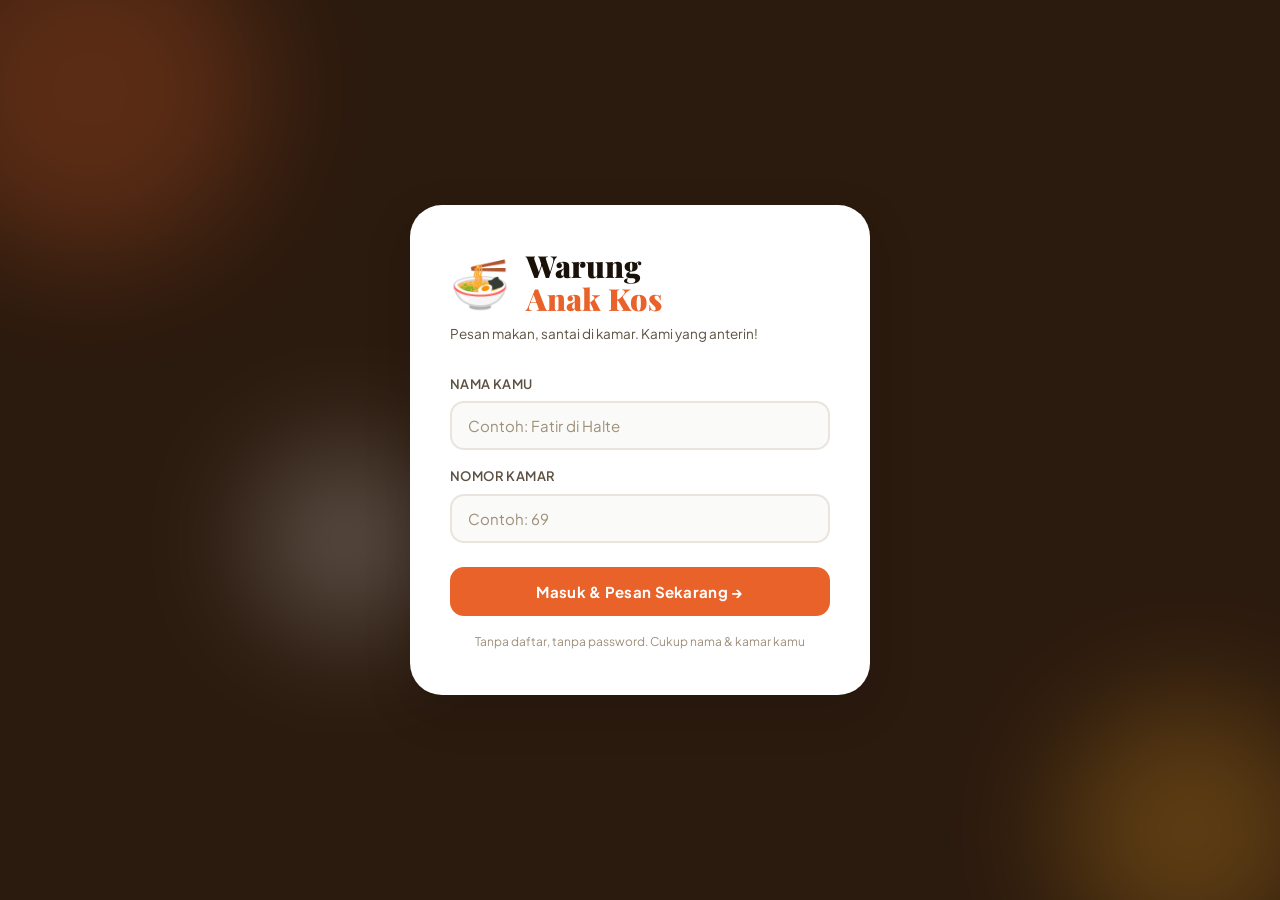
<file: index.html>
<!DOCTYPE html>
<html lang="id">
<head>
  <meta charset="UTF-8" />
  <meta name="viewport" content="width=device-width, initial-scale=1.0" />
  <title>Warung Anak Kos 🍜</title>
  <link rel="stylesheet" href="style.css" />
  <link rel="preconnect" href="https://fonts.googleapis.com" />
  <link rel="preconnect" href="https://fonts.gstatic.com" crossorigin />
  <link href="https://fonts.googleapis.com/css2?family=Playfair+Display:wght@700;900&family=Plus+Jakarta+Sans:wght@400;500;600;700&display=swap" rel="stylesheet" />
</head>
<body>

  <!-- ========== TOAST NOTIFICATION ========== -->
  <div id="toast" class="toast" aria-live="polite"></div>

  <!-- ========== LOGIN SCREEN ========== -->
  <section id="login-screen" class="login-screen">
    <div class="login-card">
      <div class="login-logo">
        <span class="logo-icon">🍜</span>
        <h1 class="login-title">Warung<br /><span>Anak Kos</span></h1>
      </div>
      <p class="login-sub">Pesan makan, santai di kamar. Kami yang anterin!</p>
      <div class="login-form">
        <div class="input-group">
          <label for="input-name">Nama Kamu</label>
          <input type="text" id="input-name" placeholder="Contoh: Fatir di Halte" maxlength="40" autocomplete="off" />
        </div>
        <div class="input-group">
          <label for="input-room">Nomor Kamar</label>
          <input type="text" id="input-room" placeholder="Contoh: 69" maxlength="10" autocomplete="off" />
        </div>
        <button id="btn-login" class="btn-primary btn-full">
          Masuk &amp; Pesan Sekarang →
        </button>
      </div>
      <p class="login-note">Tanpa daftar, tanpa password. Cukup nama & kamar kamu</p>
    </div>
    <div class="login-bg-art">
      <div class="bg-blob b1"></div>
      <div class="bg-blob b2"></div>
      <div class="bg-blob b3"></div>
    </div>
  </section>

  <!-- ========== MAIN APP ========== -->
  <div id="app" class="app hidden">

    <!-- NAVBAR -->
    <nav class="navbar">
      <div class="nav-inner container">
        <a href="#" class="nav-brand">
          <span>🍜</span> Warung Anak Kos
        </a>
        <div class="nav-user">
          <span id="nav-user-info" class="user-badge"></span>
          <button id="btn-cart-toggle" class="btn-cart" aria-label="Buka keranjang">
            🛒 <span id="cart-count" class="cart-badge hidden">0</span>
          </button>
          <button id="btn-logout" class="btn-logout" title="Logout">⏻</button>
        </div>
      </div>
    </nav>

    <!-- HERO -->
    <section class="hero">
      <div class="hero-content container">
        <div class="hero-text">
          <p class="hero-eyebrow">🔥 Buka setiap hari 06.00 – 24.00</p>
          <h2 class="hero-title">Lapar tengah malam?<br /><span>Kami siap antar!</span></h2>
          <p class="hero-desc">Makanan, minuman, & snack favorit kamu — pesan sekarang, sampai di depan kamar.</p>
          <a href="#catalog" class="btn-primary hero-cta">Lihat Menu →</a>
        </div>
        <div class="hero-art">
          <div class="hero-bowl">🍜</div>
          <div class="hero-float f1">🥤</div>
          <div class="hero-float f2">🍟</div>
          <div class="hero-float f3">⭐</div>
        </div>
      </div>
      <div class="hero-wave">
        <svg viewBox="0 0 1440 80" preserveAspectRatio="none"><path d="M0,40 C360,80 1080,0 1440,40 L1440,80 L0,80 Z" fill="var(--bg)"/></svg>
      </div>
    </section>

    <!-- PROMO TANGGAL TUA -->
    <section class="promo-section container">
      <div class="promo-grid">
    
        <!-- PROMO TANGGAL TUA -->
        <div class="promo-card promo-hemat">
          <div class="promo-left">
            <span class="promo-tag">💸 TANGGAL TUA</span>
            <h3 class="promo-title">Kantong Tipis? Tenang!</h3>
            <p class="promo-desc">
              Paket hemat buat bertahan hidup 😭<br/>
              <strong>Indomie + Air = Rp 6.000</strong>
            </p>
            <button class="btn-promo" onclick="filterPromo('hemat')">
              Pilih Paket Hemat →
            </button>
          </div>
          <div class="promo-right">
            <div class="promo-emoji">🥲</div>
            <div class="promo-sticker">IRIT<br />MODE</div>
          </div>
        </div>
    
        <!-- PROMO ORANG KAYA -->
        <div class="promo-card promo-sultan">
          <div class="promo-left">
            <span class="promo-tag">💎 TANGGAL MUDA</span>
            <h3 class="promo-title">Gaji Baru Cair 😎</h3>
            <p class="promo-desc">
              Saatnya upgrade hidup!<br/>
              <strong>Indomie + Telur + Teh Botol = Rp 12.000</strong>
            </p>
            <button class="btn-promo" onclick="filterPromo('sultan')">
              Gas Jadi Sultan →
            </button>
          </div>
          <div class="promo-right">
            <div class="promo-emoji">🤑</div>
            <div class="promo-sticker">SULTAN<br />MODE</div>
          </div>
        </div>
    
      </div>
    </section>

    <!-- CATALOG -->
    <section id="catalog" class="catalog-section container">
      <div class="catalog-header">
        <h2 class="section-title">Menu Lengkap</h2>
        <p class="section-sub">Pilih favoritmu, tambah ke keranjang, selesai! 🎉</p>
      </div>

      <!-- Search & Filter -->
      <div class="catalog-controls">
        <div class="search-box">
          <span class="search-icon">🔍</span>
          <input type="text" id="search-input" placeholder="Cari produk..." autocomplete="off" />
          <button id="search-clear" class="search-clear hidden" aria-label="Hapus pencarian">✕</button>
        </div>
        <div class="filter-tabs" id="filter-tabs">
          <button class="filter-tab active" data-cat="semua">Semua</button>
          <button class="filter-tab" data-cat="makanan-instan">🍜 Makanan</button>
          <button class="filter-tab" data-cat="minuman">🥤 Minuman</button>
          <button class="filter-tab" data-cat="snack">🍟 Snack</button>
        </div>
      </div>

      <!-- Product Grid -->
      <div id="product-grid" class="product-grid"></div>
      <div id="empty-search" class="empty-state hidden">
        <div class="empty-icon">😔</div>
        <p>Produk "<span id="empty-keyword"></span>" tidak ditemukan.</p>
        <button id="reset-search" class="btn-secondary">Tampilkan Semua</button>
      </div>
    </section>

    <!-- CART SECTION -->
    <section id="cart-section" class="cart-section hidden">
      <div class="container">
        <div class="section-header-row">
          <h2 class="section-title">🛒 Keranjang Belanja</h2>
          <button id="btn-close-cart" class="btn-icon">✕ Tutup</button>
        </div>
        <div id="cart-content">
          <!-- Filled by JS -->
        </div>
        <div id="cart-empty" class="empty-state hidden">
          <div class="empty-icon">🛒</div>
          <p>Keranjang kamu masih kosong.<br/>Yuk pilih menu dulu!</p>
          <button id="btn-shop-now" class="btn-primary">Lihat Menu →</button>
        </div>
        <div id="cart-footer" class="cart-footer hidden">
          <div class="cart-total-row">
            <span>Total Pesanan</span>
            <span id="cart-total-price" class="cart-total-price">Rp 0</span>
          </div>
          <p class="cart-note">🛵 Gratis ongkir ke semua kamar!</p>
          <button id="btn-checkout" class="btn-primary btn-full btn-checkout">
            Lanjut Checkout →
          </button>
        </div>
      </div>
    </section>

    <!-- CHECKOUT SECTION -->
    <section id="checkout-section" class="checkout-section hidden">
      <div class="container">
        <div class="section-header-row">
          <h2 class="section-title">📋 Checkout</h2>
          <button id="btn-back-cart" class="btn-icon">← Kembali</button>
        </div>
        <div class="checkout-layout">
          <div class="checkout-summary">
            <h3 class="summary-title">Ringkasan Pesanan</h3>
            <div class="delivery-info">
              <div class="delivery-row">
                <span>👤 Nama</span>
                <span id="co-name">–</span>
              </div>
              <div class="delivery-row">
                <span>🚪 Kamar</span>
                <span id="co-room">–</span>
              </div>
              <div class="delivery-row">
                <span>🛵 Pengiriman</span>
                <span class="text-green">Gratis</span>
              </div>
            </div>
            <div id="co-items" class="co-items"></div>
            <div class="co-total-row">
              <span>Total</span>
              <span id="co-total">Rp 0</span>
            </div>
          </div>
          <div class="checkout-action">
            <div class="checkout-note">
              <p>✅ Pesanan akan diantar langsung ke kamar kamu.</p>
              <p>⏱️ Estimasi: <strong>10–20 menit</strong></p>
            </div>
            <button id="btn-place-order" class="btn-primary btn-full btn-big">
              🛒 Konfirmasi Pesanan
            </button>
          </div>
        </div>
      </div>
    </section>

    <!-- ORDER STATUS SECTION -->
    <section id="order-section" class="order-section hidden">
      <div class="container">
        <h2 class="section-title text-center">📦 Status Pesanan</h2>
        <div class="order-card">
          <div class="order-info">
            <div class="order-detail-row">
              <span>👤 Pemesan</span><span id="ord-name">–</span>
            </div>
            <div class="order-detail-row">
              <span>🚪 Kamar</span><span id="ord-room">–</span>
            </div>
            <div class="order-detail-row">
              <span>💰 Total</span><span id="ord-total">–</span>
            </div>
          </div>
          <!-- Status Steps -->
          <div class="status-track">
            <div class="status-step" id="step-diproses">
              <div class="step-dot"></div>
              <div class="step-line"></div>
              <div class="step-label">
                <span class="step-icon">🍳</span>
                <span>Diproses</span>
              </div>
            </div>
            <div class="status-step" id="step-diantar">
              <div class="step-dot"></div>
              <div class="step-line"></div>
              <div class="step-label">
                <span class="step-icon">🛵</span>
                <span>Diantar</span>
              </div>
            </div>
            <div class="status-step" id="step-selesai">
              <div class="step-dot"></div>
              <div class="step-line"></div>
              <div class="step-label">
                <span class="step-icon">✅</span>
                <span>Selesai</span>
              </div>
            </div>
          </div>
          <p id="status-message" class="status-message">Pesanan kamu sedang diproses...</p>
          <div id="order-items-list" class="order-items-list"></div>
          <div id="order-done-actions" class="order-done-actions hidden">
            <p class="done-msg">🎉 Pesanan sudah sampai! Selamat makan!</p>
            <button id="btn-repeat-order" class="btn-secondary">🔁 Pesan Lagi</button>
            <button id="btn-new-order" class="btn-primary">🛒 Buat Pesanan Baru</button>
          </div>
        </div>
      </div>
    </section>

    <!-- FOOTER -->
    <footer class="footer">
      <div class="container footer-inner">
        <div class="footer-brand">
          <span class="footer-logo">🍜</span>
          <div>
            <strong>Warung Anak Kos</strong>
            <p>Pesan, santai, tunggu di kamar. 🛵</p>
          </div>
        </div>
        <div class="footer-info">
          <p>📍 Kos Bahagia, Jl. Mahasiswa No. 88</p>
          <p>📞 0812-3456-7890 (WhatsApp)</p>
          <p>🕐 Buka: 06.00 – 24.00 setiap hari</p>
        </div>
        <div class="footer-copy">
          <p>© 2025 Warung Anak Kos. Made with ❤️ for mahasiswa.</p>
        </div>
      </div>
    </footer>

  </div><!-- /#app -->

  <script src="script.js"></script>
</body>
</html>
</file>
<file: style.css>
/* ============================================================
   WARUNG ANAK KOS — style.css
   Warm, modern, mobile-first design
   ============================================================ */

/* ---------- CSS VARIABLES ---------- */
:root {
  --primary:      #E8622A;
  --primary-dark: #C44E1E;
  --primary-light:#FFF0E9;
  --accent:       #F5A623;
  --accent-light: #FFF8EC;
  --green:        #2ECC71;
  --red:          #E74C3C;

  --bg:           #FAFAF8;
  --surface:      #FFFFFF;
  --surface-2:    #F5F3EE;
  --border:       #EAE5DC;

  --text:         #1A1208;
  --text-2:       #5C5142;
  --text-3:       #9E8F7A;

  --hero-bg:      #2B1A0E;

  --radius-sm:    8px;
  --radius-md:    14px;
  --radius-lg:    22px;
  --radius-xl:    32px;

  --shadow-sm:    0 2px 8px rgba(0,0,0,0.07);
  --shadow-md:    0 6px 24px rgba(0,0,0,0.10);
  --shadow-lg:    0 16px 48px rgba(0,0,0,0.13);

  --font-display: 'Playfair Display', Georgia, serif;
  --font-body:    'Plus Jakarta Sans', sans-serif;

  --transition:   0.22s ease;
  --nav-h:        64px;
}

/* ---------- RESET & BASE ---------- */
*, *::before, *::after { box-sizing: border-box; margin: 0; padding: 0; }

html { scroll-behavior: smooth; }

body {
  font-family: var(--font-body);
  background: var(--bg);
  color: var(--text);
  font-size: 15px;
  line-height: 1.65;
  overflow-x: hidden;
}

img { max-width: 100%; display: block; }
a { color: inherit; text-decoration: none; }
button { cursor: pointer; font-family: var(--font-body); border: none; outline: none; }
input { font-family: var(--font-body); }

.container {
  max-width: 1080px;
  margin: 0 auto;
  padding: 0 20px;
}

.hidden { display: none !important; }
.text-center { text-align: center; }
.text-green { color: var(--green); font-weight: 600; }

/* ---------- SCROLLBAR ---------- */
::-webkit-scrollbar { width: 6px; }
::-webkit-scrollbar-track { background: var(--surface-2); }
::-webkit-scrollbar-thumb { background: var(--border); border-radius: 10px; }

/* ============================================================
   COMPONENTS
   ============================================================ */

/* Buttons */
.btn-primary {
  display: inline-flex;
  align-items: center;
  gap: 6px;
  background: var(--primary);
  color: #fff;
  font-weight: 700;
  font-size: 14px;
  padding: 12px 24px;
  border-radius: var(--radius-md);
  border: none;
  transition: background var(--transition), transform var(--transition), box-shadow var(--transition);
  letter-spacing: 0.3px;
}
.btn-primary:hover { background: var(--primary-dark); transform: translateY(-1px); box-shadow: 0 4px 14px rgba(232,98,42,0.35); }
.btn-primary:active { transform: translateY(0); }
.btn-primary:disabled { opacity: 0.45; cursor: not-allowed; transform: none; box-shadow: none; }

.btn-secondary {
  display: inline-flex;
  align-items: center;
  gap: 6px;
  background: var(--surface);
  color: var(--primary);
  font-weight: 700;
  font-size: 14px;
  padding: 11px 22px;
  border-radius: var(--radius-md);
  border: 2px solid var(--primary);
  transition: all var(--transition);
}
.btn-secondary:hover { background: var(--primary-light); }

.btn-full { width: 100%; justify-content: center; }
.btn-big { padding: 16px 24px; font-size: 16px; }

.btn-icon {
  background: var(--surface-2);
  color: var(--text-2);
  font-weight: 600;
  font-size: 13px;
  padding: 8px 14px;
  border-radius: var(--radius-sm);
  border: none;
  transition: all var(--transition);
}
.btn-icon:hover { background: var(--border); color: var(--text); }

/* Section titles */
.section-title {
  font-family: var(--font-display);
  font-size: clamp(1.6rem, 4vw, 2rem);
  font-weight: 900;
  color: var(--text);
  line-height: 1.2;
}
.section-sub { color: var(--text-2); margin-top: 6px; font-size: 14px; }

.section-header-row {
  display: flex;
  align-items: center;
  justify-content: space-between;
  margin-bottom: 24px;
  flex-wrap: wrap;
  gap: 10px;
}

/* Toast */
.toast {
  position: fixed;
  bottom: 28px;
  left: 50%;
  transform: translateX(-50%) translateY(12px);
  background: var(--text);
  color: #fff;
  padding: 12px 22px;
  border-radius: 50px;
  font-size: 14px;
  font-weight: 600;
  opacity: 0;
  pointer-events: none;
  z-index: 9999;
  transition: opacity 0.3s, transform 0.3s;
  white-space: nowrap;
  max-width: 90vw;
  text-align: center;
}
.toast.show { opacity: 1; transform: translateX(-50%) translateY(0); }

/* Empty state */
.empty-state {
  text-align: center;
  padding: 48px 24px;
  color: var(--text-2);
}
.empty-icon { font-size: 48px; margin-bottom: 14px; }
.empty-state p { font-size: 15px; margin-bottom: 20px; line-height: 1.6; }

/* ============================================================
   LOGIN SCREEN
   ============================================================ */
.login-screen {
  min-height: 100vh;
  display: flex;
  align-items: center;
  justify-content: center;
  background: var(--hero-bg);
  position: fixed;
  inset: 0;
  z-index: 1000;
  overflow: hidden;
}

.login-card {
  background: var(--surface);
  border-radius: var(--radius-xl);
  padding: 44px 40px;
  width: min(460px, 92vw);
  position: relative;
  z-index: 2;
  box-shadow: var(--shadow-lg);
  animation: slideUp 0.5s cubic-bezier(0.34,1.56,0.64,1) both;
}

@keyframes slideUp {
  from { opacity: 0; transform: translateY(30px) scale(0.96); }
  to   { opacity: 1; transform: translateY(0) scale(1); }
}

.login-logo {
  display: flex;
  align-items: center;
  gap: 16px;
  margin-bottom: 8px;
}
.logo-icon { font-size: 48px; line-height: 1; }
.login-title {
  font-family: var(--font-display);
  font-size: 1.9rem;
  font-weight: 900;
  line-height: 1.1;
  color: var(--text);
}
.login-title span { color: var(--primary); }
.login-sub { color: var(--text-2); font-size: 13.5px; margin-bottom: 28px; }

.input-group { margin-bottom: 16px; }
.input-group label { display: block; font-weight: 600; font-size: 13px; color: var(--text-2); margin-bottom: 6px; letter-spacing: 0.4px; text-transform: uppercase; }
.input-group input {
  width: 100%;
  padding: 13px 16px;
  border: 2px solid var(--border);
  border-radius: var(--radius-md);
  font-size: 15px;
  color: var(--text);
  background: var(--bg);
  transition: border-color var(--transition), box-shadow var(--transition);
}
.input-group input:focus {
  border-color: var(--primary);
  box-shadow: 0 0 0 3px rgba(232,98,42,0.15);
  outline: none;
}
.input-group input::placeholder { color: var(--text-3); }

.login-form .btn-primary { margin-top: 8px; font-size: 15px; padding: 15px 24px; }
.login-note { text-align: center; font-size: 12px; color: var(--text-3); margin-top: 16px; }

/* BG blobs */
.login-bg-art { position: absolute; inset: 0; z-index: 0; overflow: hidden; }
.bg-blob {
  position: absolute;
  border-radius: 50%;
  filter: blur(60px);
  opacity: 0.25;
}
.b1 { width: 340px; height: 340px; background: var(--primary); top: -80px; left: -80px; }
.b2 { width: 260px; height: 260px; background: var(--accent); bottom: -60px; right: -40px; }
.b3 { width: 180px; height: 180px; background: #fff; bottom: 30%; left: 20%; }

.promo-grid {
  display: grid;
  grid-template-columns: 1fr 1fr;
  gap: 20px;
}

.promo-card {
  border-radius: 20px;
  padding: 20px;
  display: flex;
  justify-content: space-between;
  align-items: center;
}

/* TANGGAL TUA */
.promo-hemat {
  background: linear-gradient(135deg, #facc15, #f97316);
  color: #222;
}

/* SULTAN MODE */
.promo-sultan {
  background: linear-gradient(135deg, #6366f1, #a855f7);
  color: white;
}

.promo-sultan .promo-sticker {
  background: white;
  color: #6b21a8;
}

.promo-hemat .promo-sticker {
  background: #222;
  color: white;
}

/* ============================================================
   NAVBAR
   ============================================================ */
.navbar {
  position: sticky;
  top: 0;
  z-index: 100;
  background: rgba(255,255,255,0.9);
  backdrop-filter: blur(12px);
  -webkit-backdrop-filter: blur(12px);
  border-bottom: 1px solid var(--border);
  height: var(--nav-h);
}
.nav-inner {
  display: flex;
  align-items: center;
  justify-content: space-between;
  height: var(--nav-h);
}
.nav-brand {
  font-family: var(--font-display);
  font-size: 1.15rem;
  font-weight: 900;
  color: var(--text);
  display: flex;
  align-items: center;
  gap: 8px;
}
.nav-user { display: flex; align-items: center; gap: 10px; }

.user-badge {
  font-size: 12.5px;
  font-weight: 600;
  color: var(--text-2);
  background: var(--surface-2);
  border: 1px solid var(--border);
  padding: 5px 12px;
  border-radius: 50px;
  white-space: nowrap;
  max-width: 180px;
  overflow: hidden;
  text-overflow: ellipsis;
}
@media (max-width: 420px) { .user-badge { display: none; } }

.btn-cart {
  position: relative;
  background: var(--primary);
  color: #fff;
  font-size: 16px;
  padding: 9px 16px;
  border-radius: var(--radius-md);
  border: none;
  transition: all var(--transition);
  display: flex;
  align-items: center;
  gap: 6px;
  font-weight: 700;
}
.btn-cart:hover { background: var(--primary-dark); transform: scale(1.04); }

.cart-badge {
  background: var(--accent);
  color: var(--text);
  border-radius: 50px;
  font-size: 11px;
  font-weight: 800;
  padding: 1px 7px;
  min-width: 20px;
  text-align: center;
  animation: pop 0.3s cubic-bezier(0.34,1.56,0.64,1);
}
@keyframes pop { from { transform: scale(0.5); } to { transform: scale(1); } }

.btn-logout {
  background: none;
  border: 2px solid var(--border);
  color: var(--text-3);
  width: 38px;
  height: 38px;
  border-radius: var(--radius-md);
  font-size: 16px;
  display: grid;
  place-items: center;
  transition: all var(--transition);
}
.btn-logout:hover { border-color: var(--red); color: var(--red); background: #fdf2f2; }

/* ============================================================
   HERO
   ============================================================ */
.hero {
  background: var(--hero-bg);
  position: relative;
  overflow: hidden;
  padding: 64px 0 80px;
}
.hero-content {
  display: grid;
  grid-template-columns: 1fr auto;
  align-items: center;
  gap: 40px;
}
@media (max-width: 600px) {
  .hero-content { grid-template-columns: 1fr; }
  .hero-art { display: none; }
}

.hero-text { color: #fff; }
.hero-eyebrow {
  display: inline-block;
  background: rgba(255,255,255,0.1);
  border: 1px solid rgba(255,255,255,0.15);
  color: var(--accent);
  font-size: 12.5px;
  font-weight: 700;
  letter-spacing: 0.5px;
  padding: 6px 14px;
  border-radius: 50px;
  margin-bottom: 18px;
}
.hero-title {
  font-family: var(--font-display);
  font-size: clamp(2rem, 5.5vw, 3.2rem);
  font-weight: 900;
  line-height: 1.15;
  margin-bottom: 16px;
}
.hero-title span { color: var(--accent); }
.hero-desc { color: rgba(255,255,255,0.72); font-size: 15px; margin-bottom: 28px; max-width: 380px; }
.hero-cta { padding: 14px 28px; font-size: 15px; border-radius: var(--radius-lg); }

/* Hero floating art */
.hero-art { position: relative; width: 160px; height: 160px; flex-shrink: 0; }
.hero-bowl {
  font-size: 96px;
  line-height: 1;
  text-align: center;
  animation: float 3s ease-in-out infinite;
}
.hero-float {
  position: absolute;
  font-size: 32px;
  animation: float 3s ease-in-out infinite;
}
.f1 { top: -8px; right: -20px; animation-delay: 0.5s; }
.f2 { bottom: -10px; left: 10px; animation-delay: 1s; font-size: 28px; }
.f3 { top: 20px; left: -20px; animation-delay: 1.5s; font-size: 22px; }

@keyframes float {
  0%,100% { transform: translateY(0); }
  50% { transform: translateY(-10px); }
}

.hero-wave {
  position: absolute;
  bottom: -1px;
  left: 0; right: 0;
  line-height: 0;
}
.hero-wave svg { width: 100%; height: 50px; }

/* ============================================================
   PROMO SECTION
   ============================================================ */
.promo-section { padding: 36px 0; }
.promo-card {
  background: linear-gradient(135deg, #FFF8EC 0%, #FFF0E9 100%);
  border: 2px solid var(--accent);
  border-radius: var(--radius-xl);
  padding: 32px 36px;
  display: flex;
  align-items: center;
  justify-content: space-between;
  gap: 24px;
  overflow: hidden;
  position: relative;
}
@media (max-width: 560px) { .promo-card { flex-direction: column; text-align: center; padding: 28px 24px; } }

.promo-tag {
  display: inline-block;
  background: var(--accent);
  color: var(--text);
  font-size: 11px;
  font-weight: 800;
  letter-spacing: 0.8px;
  padding: 4px 12px;
  border-radius: 50px;
  margin-bottom: 10px;
}
.promo-title {
  font-family: var(--font-display);
  font-size: 1.5rem;
  font-weight: 900;
  color: var(--text);
  margin-bottom: 8px;
}
.promo-desc { color: var(--text-2); font-size: 14px; margin-bottom: 16px; }

.btn-promo {
  display: inline-flex;
  align-items: center;
  background: var(--primary);
  color: #fff;
  font-weight: 700;
  font-size: 13px;
  padding: 10px 20px;
  border-radius: var(--radius-md);
  border: none;
  transition: all var(--transition);
  cursor: pointer;
}
.btn-promo:hover { background: var(--primary-dark); }

.promo-right { position: relative; flex-shrink: 0; text-align: center; }
.promo-emoji { font-size: 72px; line-height: 1; }
.promo-sticker {
  position: absolute;
  top: -8px; right: -12px;
  background: var(--green);
  color: #fff;
  font-size: 10px;
  font-weight: 800;
  line-height: 1.2;
  padding: 6px 10px;
  border-radius: 50px;
  text-align: center;
  transform: rotate(8deg);
  box-shadow: 0 2px 8px rgba(0,0,0,0.15);
}

/* ============================================================
   CATALOG
   ============================================================ */
.catalog-section { padding: 48px 0; }
.catalog-header { margin-bottom: 28px; }

/* Search & Filter */
.catalog-controls {
  display: flex;
  flex-direction: column;
  gap: 14px;
  margin-bottom: 28px;
}
.search-box {
  position: relative;
  max-width: 400px;
}
.search-icon {
  position: absolute;
  left: 14px;
  top: 50%;
  transform: translateY(-50%);
  font-size: 16px;
  pointer-events: none;
}
.search-box input {
  width: 100%;
  padding: 12px 40px 12px 44px;
  border: 2px solid var(--border);
  border-radius: var(--radius-md);
  font-size: 14px;
  background: var(--surface);
  color: var(--text);
  transition: border-color var(--transition), box-shadow var(--transition);
}
.search-box input:focus {
  border-color: var(--primary);
  box-shadow: 0 0 0 3px rgba(232,98,42,0.12);
  outline: none;
}
.search-clear {
  position: absolute;
  right: 12px;
  top: 50%;
  transform: translateY(-50%);
  background: var(--border);
  border: none;
  border-radius: 50%;
  width: 22px;
  height: 22px;
  font-size: 11px;
  color: var(--text-2);
  display: grid;
  place-items: center;
  cursor: pointer;
  transition: all var(--transition);
}
.search-clear:hover { background: var(--text-3); color: #fff; }

.filter-tabs { display: flex; gap: 8px; flex-wrap: wrap; }
.filter-tab {
  padding: 8px 18px;
  border-radius: 50px;
  border: 2px solid var(--border);
  background: var(--surface);
  color: var(--text-2);
  font-size: 13px;
  font-weight: 600;
  cursor: pointer;
  transition: all var(--transition);
}
.filter-tab:hover { border-color: var(--primary); color: var(--primary); background: var(--primary-light); }
.filter-tab.active {
  background: var(--primary);
  border-color: var(--primary);
  color: #fff;
}

/* Product Grid */
.product-grid {
  display: grid;
  grid-template-columns: repeat(auto-fill, minmax(220px, 1fr));
  gap: 18px;
}

/* Product Card */
.product-card {
  background: var(--surface);
  border-radius: var(--radius-lg);
  border: 1px solid var(--border);
  overflow: hidden;
  transition: transform var(--transition), box-shadow var(--transition);
  display: flex;
  flex-direction: column;
  animation: fadeIn 0.4s ease both;
}
@keyframes fadeIn { from { opacity: 0; transform: translateY(12px); } to { opacity: 1; transform: none; } }

.product-card:hover { transform: translateY(-4px); box-shadow: var(--shadow-md); }

.card-thumb {
  background: var(--surface-2);
  height: 130px;
  display: grid;
  place-items: center;
  font-size: 60px;
  border-bottom: 1px solid var(--border);
  position: relative;
}
.card-badge {
  position: absolute;
  top: 10px;
  left: 10px;
  font-size: 10px;
  font-weight: 700;
  padding: 3px 9px;
  border-radius: 50px;
  letter-spacing: 0.5px;
  text-transform: uppercase;
}
.badge-makanan-instan { background: #FFF0E9; color: var(--primary); }
.badge-minuman { background: #E8F4FD; color: #1A74B5; }
.badge-snack { background: #FFF8EC; color: #C27C00; }

.card-body { padding: 14px 16px 16px; flex: 1; display: flex; flex-direction: column; }
.card-name { font-weight: 700; font-size: 14.5px; color: var(--text); margin-bottom: 4px; line-height: 1.35; }
.card-desc { font-size: 12px; color: var(--text-3); flex: 1; margin-bottom: 10px; line-height: 1.5; }
.card-price { font-size: 16px; font-weight: 800; color: var(--primary); margin-bottom: 12px; }

.card-actions { display: flex; align-items: center; gap: 8px; }
.btn-add {
  flex: 1;
  background: var(--primary);
  color: #fff;
  font-weight: 700;
  font-size: 13px;
  padding: 9px 14px;
  border-radius: var(--radius-sm);
  border: none;
  transition: all var(--transition);
  text-align: center;
}
.btn-add:hover { background: var(--primary-dark); }

/* Qty Controls */
.qty-controls {
  display: flex;
  align-items: center;
  gap: 6px;
  flex: 1;
  justify-content: center;
}
.qty-btn {
  width: 30px;
  height: 30px;
  border-radius: 50%;
  border: 2px solid var(--border);
  background: var(--surface);
  color: var(--text);
  font-size: 16px;
  font-weight: 700;
  display: grid;
  place-items: center;
  cursor: pointer;
  transition: all var(--transition);
  line-height: 1;
}
.qty-btn:hover { border-color: var(--primary); color: var(--primary); }
.qty-val { font-size: 15px; font-weight: 800; color: var(--text); min-width: 22px; text-align: center; }

/* ============================================================
   CART SECTION
   ============================================================ */
.cart-section {
  background: var(--surface-2);
  border-top: 2px solid var(--border);
  padding: 32px 0 40px;
  margin-top: 8px;
}

.cart-items { display: flex; flex-direction: column; gap: 12px; margin-bottom: 20px; }

.cart-item {
  background: var(--surface);
  border: 1px solid var(--border);
  border-radius: var(--radius-md);
  padding: 14px 16px;
  display: grid;
  grid-template-columns: auto 1fr auto auto;
  align-items: center;
  gap: 14px;
  animation: fadeIn 0.3s ease;
}
@media (max-width: 480px) {
  .cart-item { grid-template-columns: auto 1fr; gap: 10px; }
  .cart-item-qty { grid-column: 2; }
  .cart-item-subtotal { display: none; }
}

.cart-item-emoji { font-size: 32px; line-height: 1; }
.cart-item-info { }
.cart-item-name { font-weight: 700; font-size: 14px; margin-bottom: 2px; }
.cart-item-price { font-size: 12.5px; color: var(--text-3); }
.cart-item-qty { display: flex; align-items: center; gap: 8px; }
.cart-qty-btn {
  width: 28px; height: 28px;
  border-radius: var(--radius-sm);
  border: 1.5px solid var(--border);
  background: var(--surface-2);
  color: var(--text);
  font-size: 14px;
  font-weight: 700;
  display: grid;
  place-items: center;
  cursor: pointer;
  transition: all var(--transition);
}
.cart-qty-btn:hover { border-color: var(--primary); color: var(--primary); }
.cart-qty-val { font-weight: 700; font-size: 14px; min-width: 20px; text-align: center; }
.cart-item-subtotal { font-weight: 700; font-size: 14px; color: var(--primary); white-space: nowrap; }

.cart-footer {
  background: var(--surface);
  border: 1px solid var(--border);
  border-radius: var(--radius-lg);
  padding: 20px;
  margin-top: 8px;
}
.cart-total-row {
  display: flex;
  justify-content: space-between;
  align-items: center;
  font-size: 15px;
  font-weight: 600;
  margin-bottom: 6px;
}
.cart-total-price { font-size: 22px; font-weight: 900; color: var(--primary); }
.cart-note { font-size: 12.5px; color: var(--green); font-weight: 600; margin-bottom: 16px; }

.btn-checkout { font-size: 16px; padding: 15px 24px; border-radius: var(--radius-md); }

/* ============================================================
   CHECKOUT SECTION
   ============================================================ */
.checkout-section {
  padding: 40px 0;
  background: var(--surface-2);
  border-top: 2px solid var(--border);
  margin-top: 8px;
}
.checkout-layout {
  display: grid;
  grid-template-columns: 1fr 360px;
  gap: 24px;
}
@media (max-width: 700px) { .checkout-layout { grid-template-columns: 1fr; } }

.checkout-summary {
  background: var(--surface);
  border: 1px solid var(--border);
  border-radius: var(--radius-lg);
  padding: 24px;
}
.summary-title { font-family: var(--font-display); font-size: 1.2rem; font-weight: 900; margin-bottom: 18px; }

.delivery-info {
  background: var(--surface-2);
  border-radius: var(--radius-md);
  padding: 14px 16px;
  margin-bottom: 18px;
}
.delivery-row {
  display: flex;
  justify-content: space-between;
  align-items: center;
  padding: 6px 0;
  font-size: 14px;
  border-bottom: 1px solid var(--border);
}
.delivery-row:last-child { border-bottom: none; }
.delivery-row span:first-child { color: var(--text-2); }
.delivery-row span:last-child { font-weight: 700; }

.co-items { display: flex; flex-direction: column; gap: 8px; margin-bottom: 16px; }
.co-item {
  display: flex;
  justify-content: space-between;
  align-items: center;
  font-size: 13.5px;
  padding: 6px 0;
  border-bottom: 1px dashed var(--border);
}
.co-item:last-child { border-bottom: none; }
.co-item-left { display: flex; align-items: center; gap: 6px; }
.co-item-left span:first-child { font-size: 18px; }
.co-item-name { font-weight: 600; }
.co-item-qty { color: var(--text-3); font-size: 12px; }
.co-item-price { font-weight: 700; color: var(--primary); }

.co-total-row {
  display: flex;
  justify-content: space-between;
  align-items: center;
  font-size: 17px;
  font-weight: 800;
  padding-top: 14px;
  border-top: 2px solid var(--border);
  color: var(--text);
}
#co-total { color: var(--primary); font-size: 1.3rem; }

.checkout-action {
  display: flex;
  flex-direction: column;
  gap: 16px;
}
.checkout-note {
  background: var(--surface);
  border: 1px solid var(--border);
  border-radius: var(--radius-md);
  padding: 18px 20px;
  font-size: 14px;
  line-height: 1.7;
  color: var(--text-2);
}

/* ============================================================
   ORDER STATUS SECTION
   ============================================================ */
.order-section {
  padding: 40px 0 60px;
  background: var(--surface-2);
  border-top: 2px solid var(--border);
  margin-top: 8px;
}
.order-card {
  background: var(--surface);
  border: 1px solid var(--border);
  border-radius: var(--radius-xl);
  padding: 28px 28px 32px;
  max-width: 560px;
  margin: 24px auto 0;
}

.order-info {
  background: var(--surface-2);
  border-radius: var(--radius-md);
  padding: 14px 16px;
  margin-bottom: 28px;
}
.order-detail-row {
  display: flex;
  justify-content: space-between;
  font-size: 14px;
  padding: 5px 0;
  border-bottom: 1px solid var(--border);
}
.order-detail-row:last-child { border-bottom: none; }
.order-detail-row span:first-child { color: var(--text-2); }
.order-detail-row span:last-child { font-weight: 700; }

/* Status Track */
.status-track {
  display: flex;
  align-items: flex-start;
  justify-content: center;
  gap: 0;
  margin-bottom: 20px;
  padding: 0 10px;
}
.status-step {
  flex: 1;
  position: relative;
  display: flex;
  flex-direction: column;
  align-items: center;
  text-align: center;
}
.step-dot {
  width: 20px;
  height: 20px;
  border-radius: 50%;
  background: var(--border);
  border: 3px solid var(--surface-2);
  transition: background 0.5s, box-shadow 0.5s;
  z-index: 1;
  margin-bottom: 10px;
  flex-shrink: 0;
}
.step-line {
  position: absolute;
  top: 10px;
  left: 50%;
  right: -50%;
  height: 3px;
  background: var(--border);
  transition: background 0.5s;
  z-index: 0;
}
.status-step:last-child .step-line { display: none; }

.step-label {
  display: flex;
  flex-direction: column;
  align-items: center;
  gap: 3px;
  font-size: 12px;
  font-weight: 600;
  color: var(--text-3);
  transition: color 0.5s;
}
.step-icon { font-size: 20px; }

/* Active states */
.status-step.active .step-dot { background: var(--primary); box-shadow: 0 0 0 4px rgba(232,98,42,0.2); }
.status-step.active .step-line { background: var(--primary); }
.status-step.active .step-label { color: var(--primary); }
.status-step.done .step-dot { background: var(--green); box-shadow: 0 0 0 4px rgba(46,204,113,0.2); }
.status-step.done .step-line { background: var(--green); }
.status-step.done .step-label { color: var(--green); }

.status-message {
  text-align: center;
  font-size: 14.5px;
  font-weight: 600;
  color: var(--text-2);
  margin-bottom: 20px;
  min-height: 22px;
  transition: all 0.3s;
}

.order-items-list {
  background: var(--surface-2);
  border-radius: var(--radius-md);
  padding: 14px 16px;
  margin-bottom: 20px;
  display: flex;
  flex-direction: column;
  gap: 6px;
}
.order-item-row {
  display: flex;
  justify-content: space-between;
  font-size: 13.5px;
  padding: 4px 0;
}
.order-item-row span:last-child { font-weight: 700; }

.order-done-actions {
  display: flex;
  flex-direction: column;
  gap: 10px;
}
.done-msg {
  text-align: center;
  font-size: 15px;
  font-weight: 700;
  color: var(--green);
  padding: 14px;
  background: rgba(46,204,113,0.08);
  border-radius: var(--radius-md);
  margin-bottom: 6px;
}

/* ============================================================
   FOOTER
   ============================================================ */
.footer {
  background: var(--hero-bg);
  color: rgba(255,255,255,0.75);
  padding: 40px 0 24px;
  margin-top: 40px;
}
.footer-inner {
  display: grid;
  grid-template-columns: 1fr 1fr;
  gap: 24px 40px;
}
@media (max-width: 500px) { .footer-inner { grid-template-columns: 1fr; } }

.footer-brand {
  display: flex;
  align-items: flex-start;
  gap: 14px;
}
.footer-logo { font-size: 36px; }
.footer-brand strong { display: block; font-family: var(--font-display); color: #fff; font-size: 1.1rem; margin-bottom: 4px; }
.footer-brand p { font-size: 13px; }

.footer-info { font-size: 13px; line-height: 2.2; }

.footer-copy {
  grid-column: 1 / -1;
  border-top: 1px solid rgba(255,255,255,0.1);
  padding-top: 16px;
  text-align: center;
  font-size: 12.5px;
  color: rgba(255,255,255,0.4);
}

/* ============================================================
   RESPONSIVE HELPERS
   ============================================================ */
@media (max-width: 768px) {
  .product-grid { grid-template-columns: repeat(auto-fill, minmax(160px, 1fr)); gap: 14px; }
  .card-thumb { height: 110px; font-size: 50px; }
  .cart-item { gap: 10px; }
  .promo-card { padding: 22px 20px; }
}

@media (max-width: 420px) {
  .login-card { padding: 32px 24px; }
  .hero { padding: 44px 0 64px; }
}
</file>
